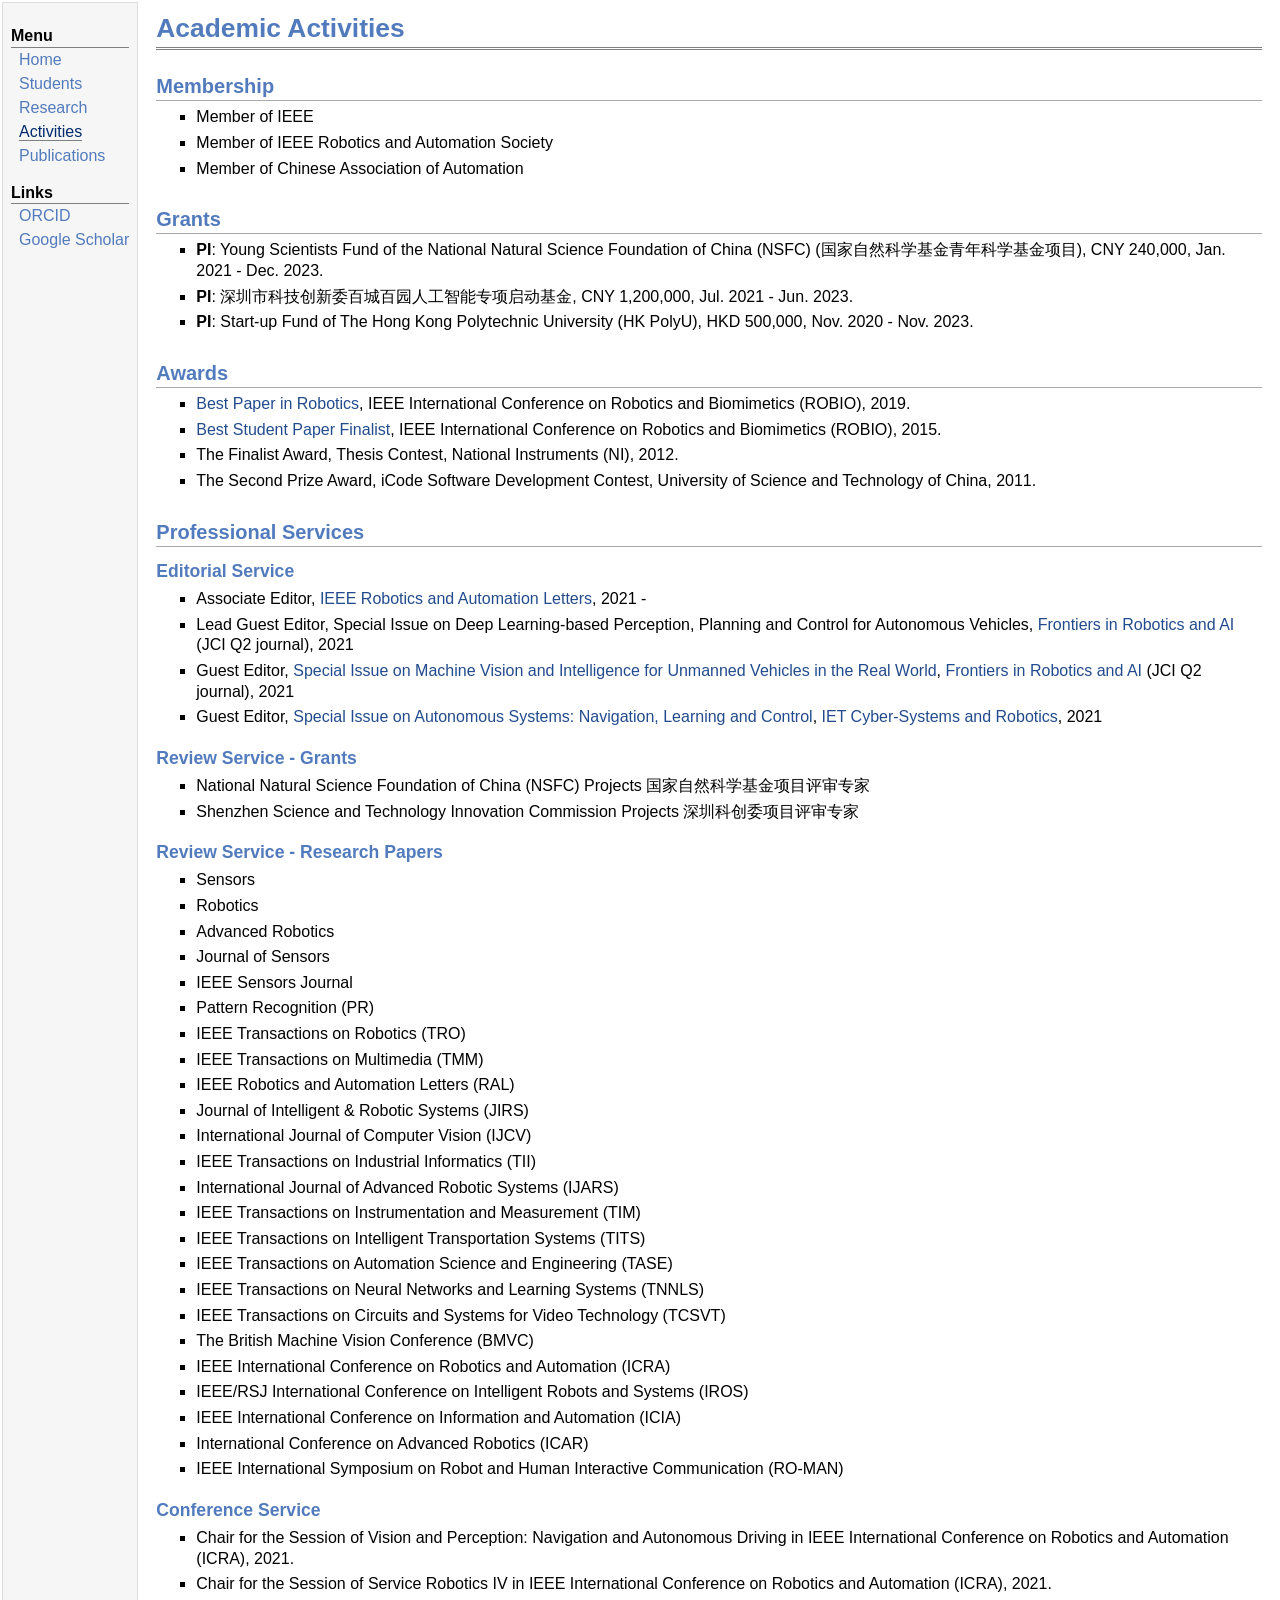
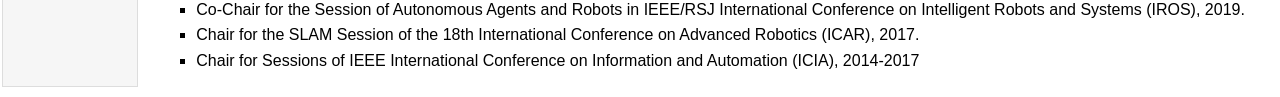
<file: activities.html>
<!DOCTYPE html PUBLIC "-//W3C//DTD XHTML 1.1//EN"
  "http://www.w3.org/TR/xhtml11/DTD/xhtml11.dtd">
<html xmlns="http://www.w3.org/1999/xhtml" xml:lang="en">
<head>
<meta name="generator" content="jemdoc, see http://jemdoc.jaboc.net/" />
<meta http-equiv="Content-Type" content="text/html;charset=utf-8" />
<link rel="stylesheet" href="jemdoc.css" type="text/css" />
<title>Academic Activities</title>
</head>
<body>
<table summary="Table for page layout." id="tlayout">
<tr valign="top">
<td id="layout-menu">
<div class="menu-category">Menu</div>
<div class="menu-item"><a href="index.html">Home</a></div>
<div class="menu-item"><a href="students.html">Students</a></div>
<div class="menu-item"><a href="research.html">Research</a></div>
<div class="menu-item"><a href="activities.html" class="current">Activities</a></div>
<div class="menu-item"><a href="publications.html">Publications</a></div>
<div class="menu-category">Links</div>
<div class="menu-item"><a href="https://orcid.org/0000-0002-7704-0559">ORCID</a></div>
<div class="menu-item"><a href="https://scholar.google.com.hk/citations?user=CuCSzQQAAAAJ">Google&nbsp;Scholar</a></div>
</td>
<td id="layout-content">
<div id="toptitle">
<h1>Academic Activities</h1>
</div>
<h2>Membership</h2>
<ul>
<li><p>Member of IEEE </p>
</li>
<li><p>Member of IEEE Robotics and Automation Society</p>
</li>
<li><p>Member of Chinese Association of Automation</p>
</li>
</ul>
<h2>Grants</h2>
<ul>
<li><p><b>PI</b>: Young Scientists Fund of the National Natural Science Foundation of China (NSFC) (国家自然科学基金青年科学基金项目), CNY 240,000, Jan. 2021 - Dec. 2023.</p>
</li>
<li><p><b>PI</b>: 深圳市科技创新委百城百园人工智能专项启动基金, CNY 1,200,000, Jul. 2021 - Jun. 2023.</p>
</li>
<li><p><b>PI</b>: Start-up Fund of The Hong Kong Polytechnic University (HK PolyU), HKD 500,000, Nov. 2020 - Nov. 2023.</p>
</li>
</ul>
<h2>Awards</h2>
<ul>
<li><p><a href="doc/Best_Paper_ROBIO2019_yxsun.pdf">Best Paper in Robotics</a>, IEEE International Conference on Robotics and Biomimetics (ROBIO), 2019.</p>
</li>
<li><p><a href="doc/Best_Student_Paper_Finalist_ROBIO2015_yxsun.pdf">Best Student Paper Finalist</a>, IEEE International Conference on Robotics and Biomimetics (ROBIO), 2015.
</p>
</li>
<li><p>The Finalist Award, Thesis Contest, National Instruments (NI), 2012.</p>
</li>
<li><p>The Second Prize Award, iCode Software Development Contest, University of Science and Technology of China, 2011.
</p>
</li>
</ul>
<h2>Professional Services</h2>
<h3>Editorial Service</h3>
<ul>
<li><p>Associate Editor, <a href="https://ieeexplore.ieee.org/xpl/RecentIssue.jsp?punumber=7083369">IEEE Robotics and Automation Letters</a>, 2021 -</p>
</li>
<li><p>Lead Guest Editor, Special Issue on Deep Learning-based Perception, Planning and Control for Autonomous Vehicles, <a href="https://www.frontiersin.org/journals/robotics-and-ai">Frontiers in Robotics and AI</a> (JCI Q2 journal), 2021</p>
</li>
<li><p>Guest Editor, <a href="https://www.frontiersin.org/research-topics/23189/machine-vision-and-intelligence-for-unmanned-vehicles-in-the-real-world">Special Issue on Machine Vision and Intelligence for Unmanned Vehicles in the Real World</a>, <a href="https://www.frontiersin.org/journals/robotics-and-ai">Frontiers in Robotics and AI</a> (JCI Q2 journal), 2021</p>
</li>
<li><p>Guest Editor, <a href="doc/IET_CSR_CFP.pdf">Special Issue on Autonomous Systems: Navigation, Learning and Control</a>, <a href="https://digital-library.theiet.org/content/journals/iet-csr">IET Cyber-Systems and Robotics</a>, 2021</p>
</li>
</ul>
<h3>Review Service - Grants</h3>
<ul>
<li><p>National Natural Science Foundation of China (NSFC) Projects 国家自然科学基金项目评审专家 </p>
</li>
<li><p>Shenzhen Science and Technology Innovation Commission Projects 深圳科创委项目评审专家</p>
</li>
</ul>
<h3>Review Service - Research Papers</h3>
<ul>
<li><p>Sensors </p>
</li>
<li><p>Robotics </p>
</li>
<li><p>Advanced Robotics </p>
</li>
<li><p>Journal of Sensors </p>
</li>
<li><p>IEEE Sensors Journal </p>
</li>
<li><p>Pattern Recognition (PR)</p>
</li>
<li><p>IEEE Transactions on Robotics (TRO)  </p>
</li>
<li><p>IEEE Transactions on Multimedia (TMM) </p>
</li>
<li><p>IEEE Robotics and Automation Letters (RAL) </p>
</li>
<li><p>Journal of Intelligent &amp; Robotic Systems (JIRS)</p>
</li>
<li><p>International Journal of Computer Vision (IJCV) </p>
</li>
<li><p>IEEE Transactions on Industrial Informatics (TII) </p>
</li>
<li><p>International Journal of Advanced Robotic Systems (IJARS) </p>
</li>
<li><p>IEEE Transactions on Instrumentation and Measurement (TIM)</p>
</li>
<li><p>IEEE Transactions on Intelligent Transportation Systems (TITS) </p>
</li>
<li><p>IEEE Transactions on Automation Science and Engineering (TASE) </p>
</li>
<li><p>IEEE Transactions on Neural Networks and Learning Systems (TNNLS)</p>
</li>
<li><p>IEEE Transactions on Circuits and Systems for Video Technology (TCSVT) </p>
</li>
<li><p>The British Machine Vision Conference (BMVC) </p>
</li>
<li><p>IEEE International Conference on Robotics and Automation (ICRA) </p>
</li>
<li><p>IEEE/RSJ International Conference on Intelligent Robots and Systems (IROS) </p>
</li>
<li><p>IEEE International Conference on Information and Automation (ICIA) </p>
</li>
<li><p>International Conference on Advanced Robotics (ICAR) </p>
</li>
<li><p>IEEE International Symposium on Robot and Human Interactive Communication (RO-MAN) </p>
</li>
</ul>
<h3>Conference Service</h3>
<ul>
<li><p>Chair for the Session of Vision and Perception: Navigation and Autonomous Driving in IEEE International Conference on Robotics and Automation (ICRA), 2021.</p>
</li>
<li><p>Chair for the Session of Service Robotics IV in IEEE International Conference on Robotics and Automation (ICRA), 2021.</p>
</li>
<li><p>Co-Chair for the Session of Autonomous Agents and Robots in IEEE/RSJ International Conference on Intelligent Robots and Systems (IROS), 2019.</p>
</li>
<li><p>Chair for the SLAM Session of the 18th International Conference on Advanced Robotics (ICAR), 2017.</p>
</li>
<li><p>Chair for Sessions of IEEE International Conference on Information and Automation (ICIA), 2014-2017</p>
</li>
</ul>
</td>
</tr>
</table>
</body>
</html>
</file>
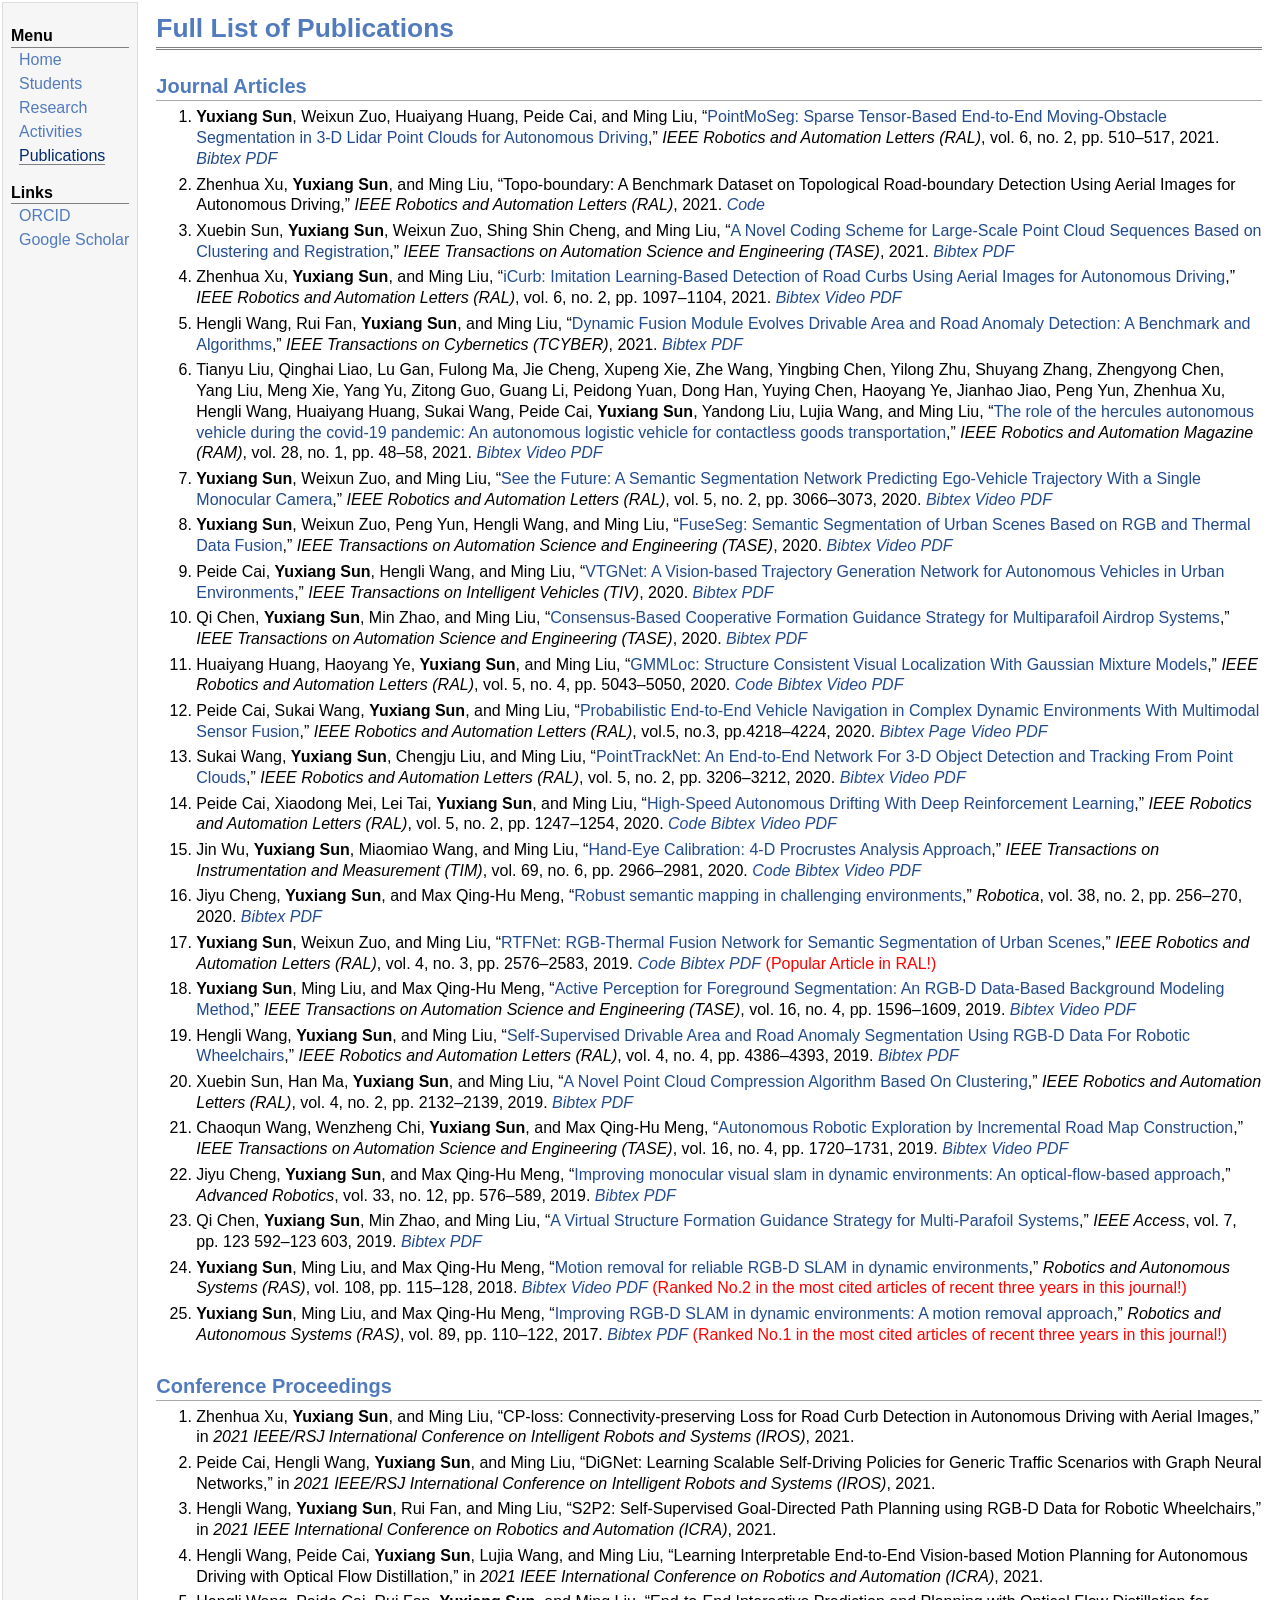
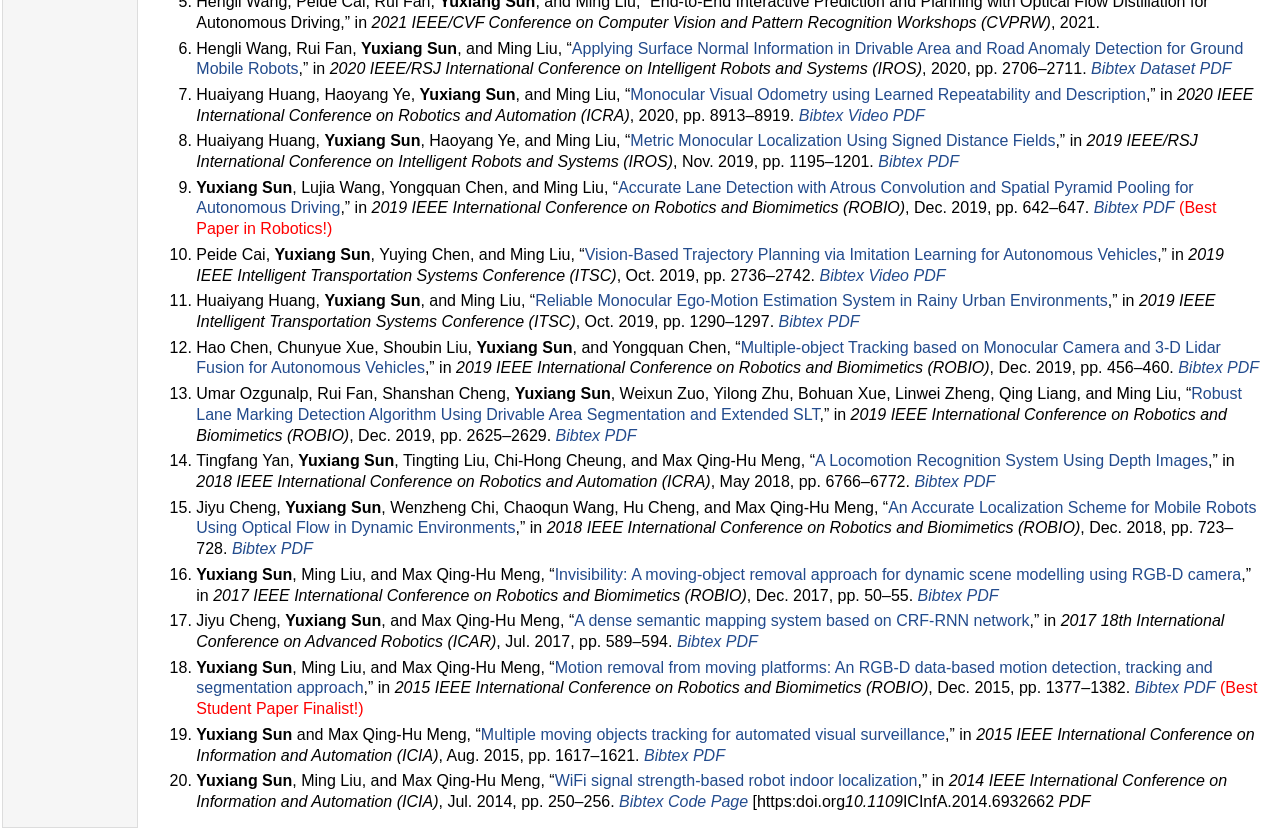
<file: publications.html>
<!DOCTYPE html PUBLIC "-//W3C//DTD XHTML 1.1//EN"
  "http://www.w3.org/TR/xhtml11/DTD/xhtml11.dtd">
<html xmlns="http://www.w3.org/1999/xhtml" xml:lang="en">
<head>
<meta name="generator" content="jemdoc, see http://jemdoc.jaboc.net/" />
<meta http-equiv="Content-Type" content="text/html;charset=utf-8" />
<link rel="stylesheet" href="jemdoc.css" type="text/css" />
<title>Full List of Publications</title>
</head>
<body>
<table summary="Table for page layout." id="tlayout">
<tr valign="top">
<td id="layout-menu">
<div class="menu-category">Menu</div>
<div class="menu-item"><a href="index.html">Home</a></div>
<div class="menu-item"><a href="students.html">Students</a></div>
<div class="menu-item"><a href="research.html">Research</a></div>
<div class="menu-item"><a href="activities.html">Activities</a></div>
<div class="menu-item"><a href="publications.html" class="current">Publications</a></div>
<div class="menu-category">Links</div>
<div class="menu-item"><a href="https://orcid.org/0000-0002-7704-0559">ORCID</a></div>
<div class="menu-item"><a href="https://scholar.google.com.hk/citations?user=CuCSzQQAAAAJ">Google&nbsp;Scholar</a></div>
</td>
<td id="layout-content">
<div id="toptitle">
<h1>Full List of Publications</h1>
</div>
<h2>Journal Articles</h2>
<ol>
<li><p><b>Yuxiang Sun</b>, Weixun Zuo, Huaiyang Huang, Peide Cai, and Ming Liu, “<a href="https://doi.org/10.1109/LRA.2020.3047783">PointMoSeg: Sparse Tensor-Based End-to-End Moving-Obstacle Segmentation in 3-D Lidar Point Clouds for Autonomous Driving</a>,” <i>IEEE Robotics and Automation Letters (RAL)</i>, vol. 6, no. 2, pp. 510–517, 2021. <a href="pub/RAL2021_pointmoseg.txt"><i>Bibtex</i></a> <a href="pub/RAL2021_pointmoseg.pdf"><i>PDF</i></a> </p>
</li>
<li><p>Zhenhua Xu, <b>Yuxiang Sun</b>, and Ming Liu, “Topo-boundary: A Benchmark Dataset on Topological Road-boundary Detection Using Aerial Images for Autonomous Driving,” <i>IEEE Robotics and Automation Letters (RAL)</i>, 2021. <a href="https://github.com/TonyXuQAQ/Topo-boundary"><i>Code</i></a></p>
</li>
<li><p>Xuebin Sun, <b>Yuxiang Sun</b>, Weixun Zuo, Shing Shin Cheng, and Ming Liu, “<a href="https://doi.org/10.1109/TASE.2021.3082196">A Novel Coding Scheme for Large-Scale Point Cloud Sequences Based on Clustering and Registration</a>,” <i>IEEE Transactions on Automation Science and Engineering (TASE)</i>, 2021. <a href="pub/TASE2021_a.txt"><i>Bibtex</i></a> <a href="https://doi.org/10.1109/TASE.2021.3082196"><i>PDF</i></a></p>
</li>
<li><p>Zhenhua Xu, <b>Yuxiang Sun</b>, and Ming Liu, “<a href="https://doi.org/10.1109/LRA.2021.3056344">iCurb: Imitation Learning-Based Detection of Road Curbs Using Aerial Images for Autonomous Driving</a>,” <i>IEEE Robotics and Automation Letters (RAL)</i>, vol. 6, no. 2, pp. 1097–1104, 2021. <a href="pub/RAL2021_icurb.txt"><i>Bibtex</i></a> <a href="https://www.youtube.com/watch?v=xWjrrcEAQi0"><i>Video</i></a> <a href="https://doi.org/10.1109/LRA.2021.3056344"><i>PDF</i></a></p>
</li>
<li><p>Hengli Wang, Rui Fan, <b>Yuxiang Sun</b>, and Ming Liu, “<a href="https://doi.org/10.1109/TCYB.2021.3064089">Dynamic Fusion Module Evolves Drivable Area and Road Anomaly Detection: A Benchmark and Algorithms</a>,” <i>IEEE Transactions on Cybernetics (TCYBER)</i>, 2021. <a href="pub/TCYBER2021_dynamic.txt"><i>Bibtex</i></a> <a href="https://doi.org/10.1109/TCYB.2021.3064089"><i>PDF</i></a></p>
</li>
<li><p>Tianyu Liu, Qinghai Liao, Lu Gan, Fulong Ma, Jie Cheng, Xupeng Xie, Zhe Wang, Yingbing Chen, Yilong Zhu, Shuyang Zhang, Zhengyong Chen, Yang Liu, Meng Xie, Yang Yu, Zitong Guo, Guang Li, Peidong Yuan, Dong Han, Yuying Chen, Haoyang Ye, Jianhao Jiao, Peng Yun, Zhenhua Xu, Hengli Wang, Huaiyang Huang, Sukai Wang, Peide Cai, <b>Yuxiang Sun</b>, Yandong Liu, Lujia Wang, and Ming Liu, “<a href="https://doi.org/10.1109/MRA.2020.3045040">The role of the hercules autonomous vehicle during the covid-19 pandemic: An autonomous logistic vehicle for contactless goods transportation</a>,” <i>IEEE Robotics and Automation Magazine (RAM)</i>, vol. 28, no. 1, pp. 48–58, 2021. <a href="pub/RAM2021_the.txt"><i>Bibtex</i></a> <a href="https://www.youtube.com/watch?v=w_0oG3GIK_g"><i>Video</i></a> <a href="https://doi.org/10.1109/MRA.2020.3045040"><i>PDF</i></a></p>
</li>
<li><p><b>Yuxiang Sun</b>, Weixun Zuo, and Ming Liu, “<a href="https://doi.org/10.1109/LRA.2020.2975414">See the Future: A Semantic Segmentation Network Predicting Ego-Vehicle Trajectory With a Single Monocular Camera</a>,” <i>IEEE Robotics and Automation Letters (RAL)</i>, vol. 5, no. 2, pp. 3066–3073, 2020. <a href="pub/RAL2020_see.txt"><i>Bibtex</i></a> <a href="https://github.com/yuxiangsun/See-the-Future"><i>Video</i></a> <a href="pub/RAL2020_see.pdf"><i>PDF</i></a></p>
</li>
<li><p><b>Yuxiang Sun</b>, Weixun Zuo, Peng Yun, Hengli Wang, and Ming Liu, “<a href="https://doi.org/10.1109/TASE.2020.2993143">FuseSeg: Semantic Segmentation of Urban Scenes Based on RGB and Thermal Data Fusion</a>,” <i>IEEE Transactions on Automation Science and Engineering (TASE)</i>, 2020. <a href="pub/TASE2020_fuseseg.txt"><i>Bibtex</i></a> <a href="https://www.youtube.com/watch?v=NqCr7WNGoSc"><i>Video</i></a> <a href="https://doi.org/10.1109/TASE.2020.2993143"><i>PDF</i></a></p>
</li>
<li><p>Peide Cai, <b>Yuxiang Sun</b>, Hengli Wang, and Ming Liu, “<a href="https://doi.org/10.1109/TIV.2020.3033878">VTGNet: A Vision-based Trajectory Generation Network for Autonomous Vehicles in Urban Environments</a>,” <i>IEEE Transactions on Intelligent Vehicles (TIV)</i>, 2020. <a href="pub/TIV2020_vtgnet.txt"><i>Bibtex</i></a> <a href="https://doi.org/10.1109/TIV.2020.3033878"><i>PDF</i></a></p>
</li>
<li><p>Qi Chen, <b>Yuxiang Sun</b>, Min Zhao, and Ming Liu, “<a href="https://doi.org/10.1109/TASE.2020.3020558">Consensus-Based Cooperative Formation Guidance Strategy for Multiparafoil Airdrop Systems</a>,” <i>IEEE Transactions on Automation Science and Engineering (TASE)</i>, 2020. <a href="pub/TASE2020_consensus.txt"><i>Bibtex</i></a> <a href="https://doi.org/10.1109/TASE.2020.3020558"><i>PDF</i></a></p>
</li>
<li><p>Huaiyang Huang, Haoyang Ye, <b>Yuxiang Sun</b>, and Ming Liu, “<a href="https://doi.org/10.1109/LRA.2020.3005130">GMMLoc: Structure Consistent Visual Localization With Gaussian Mixture Models</a>,” <i>IEEE Robotics and Automation Letters (RAL)</i>, vol. 5, no. 4, pp. 5043–5050, 2020. <a href="https://github.com/HyHuang1995/gmmloc/"><i>Code</i></a> <a href="pub/RAL2020_gmmloc.txt"><i>Bibtex</i></a> <a href="https://www.youtube.com/watch?v=Ul4-H33uwx4"><i>Video</i></a> <a href="https://doi.org/10.1109/LRA.2020.3005130"><i>PDF</i></a></p>
</li>
<li><p>Peide Cai, Sukai Wang, <b>Yuxiang Sun</b>, and Ming Liu, “<a href="https://doi.org/10.1109/LRA.2020.2994027">Probabilistic End-to-End Vehicle Navigation in Complex Dynamic Environments With Multimodal Sensor Fusion</a>,” <i>IEEE Robotics and Automation Letters (RAL)</i>, vol.5, no.3, pp.4218–4224, 2020. <a href="pub/RAL2020_probabilistic.txt"><i>Bibtex</i></a> <a href="https://sites.google.com/view/pmpnet/"><i>Page</i></a> <a href="https://www.youtube.com/watch?v=XLT8P8E7P38"><i>Video</i></a> <a href="https://doi.org/10.1109/LRA.2020.2994027"><i>PDF</i></a></p>
</li>
<li><p>Sukai Wang, <b>Yuxiang Sun</b>, Chengju Liu, and Ming Liu, “<a href="https://doi.org/10.1109/LRA.2020.2974392">PointTrackNet: An End-to-End Network For 3-D Object Detection and Tracking From Point Clouds</a>,” <i>IEEE Robotics and Automation Letters (RAL)</i>, vol. 5, no. 2, pp. 3206–3212, 2020. <a href="pub/RAL2020_pointtracknet.txt"><i>Bibtex</i></a> <a href="https://www.youtube.com/watch?v=lmrCuks7yOs"><i>Video</i></a> <a href="https://doi.org/10.1109/LRA.2020.2974392"><i>PDF</i></a></p>
</li>
<li><p>Peide Cai, Xiaodong Mei, Lei Tai, <b>Yuxiang Sun</b>, and Ming Liu, “<a href="https://doi.org/10.1109/LRA.2020.2967299">High-Speed Autonomous Drifting With Deep Reinforcement Learning</a>,” <i>IEEE Robotics and Automation Letters (RAL)</i>, vol. 5, no. 2, pp. 1247–1254, 2020. <a href="https://github.com/flying-cabbage/drift_drl"><i>Code</i></a> <a href="pub/RAL2020_high.txt"><i>Bibtex</i></a> <a href="https://www.youtube.com/watch?v=0paCdx5cWeQ"><i>Video</i></a> <a href="https://doi.org/10.1109/LRA.2020.2967299"><i>PDF</i></a></p>
</li>
<li><p>Jin Wu, <b>Yuxiang Sun</b>, Miaomiao Wang, and Ming Liu, “<a href="https://doi.org/10.1109/TIM.2019.2930710">Hand-Eye Calibration: 4-D Procrustes Analysis Approach</a>,” <i>IEEE Transactions on Instrumentation and Measurement (TIM)</i>, vol. 69, no. 6, pp. 2966–2981, 2020. <a href="https://github.com/zarathustr/hand_eye_SO4"><i>Code</i></a> <a href="pub/TIM2020_hand.txt"><i>Bibtex</i></a> <a href="https://www.youtube.com/watch?v=vr78pEbBn2w"><i>Video</i></a> <a href="https://doi.org/10.1109/TIM.2019.2930710"><i>PDF</i></a></p>
</li>
<li><p>Jiyu Cheng, <b>Yuxiang Sun</b>, and Max Qing-Hu Meng, “<a href="https://doi.org/10.1017/S0263574719000584">Robust semantic mapping in challenging environments</a>,” <i>Robotica</i>, vol. 38, no. 2, pp. 256–270, 2020. <a href="pub/Robotica2020_robust.txt"><i>Bibtex</i></a> <a href="https://doi.org/10.1017/S0263574719000584"><i>PDF</i></a> </p>
</li>
<li><p><b>Yuxiang Sun</b>, Weixun Zuo, and Ming Liu, “<a href="https://doi.org/10.1109/LRA.2019.2904733">RTFNet: RGB-Thermal Fusion Network for Semantic Segmentation of Urban Scenes</a>,” <i>IEEE Robotics and Automation Letters (RAL)</i>, vol. 4, no. 3, pp. 2576–2583, 2019. <a href="https://github.com/yuxiangsun/RTFNet"><i>Code</i></a> <a href="pub/RAL2019_rtfnet.txt"><i>Bibtex</i></a> <a href="pub/RAL2019_rtfnet.pdf"><i>PDF</i></a> <font color="red">(Popular Article in RAL!)</font></p>
</li>
<li><p><b>Yuxiang Sun</b>, Ming Liu, and Max Qing-Hu Meng, “<a href="https://doi.org/10.1109/TASE.2019.2893414">Active Perception for Foreground Segmentation: An RGB-D Data-Based Background Modeling Method</a>,” <i>IEEE Transactions on Automation Science and Engineering (TASE)</i>, vol. 16, no. 4, pp. 1596–1609, 2019. <a href="pub/TASE2019_active.txt"><i>Bibtex</i></a> <a href="https://www.youtube.com/watch?v=WRGxWroEraU"><i>Video</i></a> <a href="https://doi.org/10.1109/TASE.2019.2893414"><i>PDF</i></a> </p>
</li>
<li><p>Hengli Wang, <b>Yuxiang Sun</b>, and Ming Liu, “<a href="https://doi.org/10.1109/LRA.2019.2932874">Self-Supervised Drivable Area and Road Anomaly Segmentation Using RGB-D Data For Robotic Wheelchairs</a>,” <i>IEEE Robotics and Automation Letters (RAL)</i>, vol. 4, no. 4, pp. 4386–4393, 2019. <a href="pub/RAL2019_self.txt"><i>Bibtex</i></a> <a href="https://doi.org/10.1109/LRA.2019.2932874"><i>PDF</i></a></p>
</li>
<li><p>Xuebin Sun, Han Ma, <b>Yuxiang Sun</b>, and Ming Liu, “<a href="https://doi.org/10.1109/LRA.2019.2900747">A Novel Point Cloud Compression Algorithm Based On Clustering</a>,” <i>IEEE Robotics and Automation Letters (RAL)</i>, vol. 4, no. 2, pp. 2132–2139, 2019. <a href="pub/RAL2019_a.txt"><i>Bibtex</i></a> <a href="https://doi.org/10.1109/LRA.2019.2900747"><i>PDF</i></a></p>
</li>
<li><p>Chaoqun Wang, Wenzheng Chi, <b>Yuxiang Sun</b>, and Max Qing-Hu Meng, “<a href="https://doi.org/10.1109/TASE.2019.2894748">Autonomous Robotic Exploration by Incremental Road Map Construction</a>,” <i>IEEE Transactions on Automation Science and Engineering (TASE)</i>, vol. 16, no. 4, pp. 1720–1731, 2019. <a href="pub/TASE2019_autonomous.txt"><i>Bibtex</i></a> <a href="https://www.youtube.com/watch?v=-B0YggIYkQs"><i>Video</i></a> <a href="https://doi.org/10.1109/TASE.2019.2894748"><i>PDF</i></a> </p>
</li>
<li><p>Jiyu Cheng, <b>Yuxiang Sun</b>, and Max Qing-Hu Meng, “<a href="https://doi.org/10.1080/01691864.2019.1610060">Improving monocular visual slam in dynamic environments: An optical-ﬂow-based approach</a>,” <i>Advanced Robotics</i>, vol. 33, no. 12, pp. 576–589, 2019. <a href="pub/AdvancedRobotics2019_improving.txt"><i>Bibtex</i></a> <a href="[https://doi.org/10.1080/01691864.2019.1610060"><i>PDF</i></a> </p>
</li>
<li><p>Qi Chen, <b>Yuxiang Sun</b>, Min Zhao, and Ming Liu, “<a href="https://doi.org/10.1109/ACCESS.2019.2938078">A Virtual Structure Formation Guidance Strategy for Multi-Parafoil Systems</a>,” <i>IEEE Access</i>, vol. 7, pp. 123 592–123 603, 2019. <a href="pub/Access2019_virtual.txt"><i>Bibtex</i></a> <a href="pub/Access2019_virtual.pdf"><i>PDF</i></a></p>
</li>
<li><p><b>Yuxiang Sun</b>, Ming Liu, and Max Qing-Hu Meng, “<a href="https://doi.org/10.1016/j.robot.2018.07.002">Motion removal for reliable RGB-D SLAM in dynamic environments</a>,” <i>Robotics and Autonomous Systems (RAS)</i>, vol. 108, pp. 115–128, 2018. <a href="pub/RAS2018_motion.txt"><i>Bibtex</i></a> <a href="https://www.youtube.com/watch?v=0pNRHuwpuWE"><i>Video</i></a> <a href="pub/RAS2018_motion.pdf"><i>PDF</i></a> <a href="doc/most_cited_ras_2018.png"><font color="red">(Ranked No.2 in the most cited articles of recent three years in this journal!)</font></a></p>
</li>
<li><p><b>Yuxiang Sun</b>, Ming Liu, and Max Qing-Hu Meng, “<a href="https://doi.org/10.1016/j.robot.2016.11.012">Improving RGB-D SLAM in dynamic environments: A motion removal approach</a>,” <i>Robotics and Autonomous Systems (RAS)</i>, vol. 89, pp. 110–122, 2017. <a href="pub/RAS2017_improving.txt"><i>Bibtex</i></a> <a href="pub/RAS2017_improving.pdf"><i>PDF</i></a> <a href="doc/most_cited_ras_2017.png"><font color="red">(Ranked No.1 in the most cited articles of recent three years in this journal!)</font></a></p>
</li>
</ol>
<h2>Conference Proceedings</h2>
<ol>
<li><p>Zhenhua Xu, <b>Yuxiang Sun</b>, and Ming Liu, “CP-loss: Connectivity-preserving Loss for Road Curb Detection in Autonomous Driving with Aerial Images,” in <i>2021 IEEE/RSJ International Conference on Intelligent Robots and Systems (IROS)</i>, 2021.</p>
</li>
<li><p>Peide Cai, Hengli Wang, <b>Yuxiang Sun</b>, and Ming Liu, “DiGNet: Learning Scalable Self-Driving Policies for Generic Traffic Scenarios with Graph Neural Networks,” in <i>2021 IEEE/RSJ International Conference on Intelligent Robots and Systems (IROS)</i>, 2021.</p>
</li>
<li><p>Hengli Wang, <b>Yuxiang Sun</b>, Rui Fan, and Ming Liu, “S2P2: Self-Supervised Goal-Directed Path Planning using RGB-D Data for Robotic Wheelchairs,” in <i>2021 IEEE International Conference on Robotics and Automation (ICRA)</i>, 2021.</p>
</li>
<li><p>Hengli Wang, Peide Cai, <b>Yuxiang Sun</b>, Lujia Wang, and Ming Liu, “Learning Interpretable End-to-End Vision-based Motion Planning for Autonomous Driving with Optical Flow Distillation,” in <i>2021 IEEE International Conference on Robotics and Automation (ICRA)</i>, 2021.</p>
</li>
<li><p>Hengli Wang, Peide Cai, Rui Fan, <b>Yuxiang Sun</b>, and Ming Liu, “End-to-End Interactive Prediction and Planning with Optical Flow Distillation for Autonomous Driving,” in <i>2021 IEEE/CVF Conference on Computer Vision and Pattern Recognition Workshops (CVPRW)</i>, 2021.</p>
</li>
<li><p>Hengli Wang, Rui Fan, <b>Yuxiang Sun</b>, and Ming Liu, “<a href="https://doi.org/10.1109/IROS45743.2020.9341340">Applying Surface Normal Information in Drivable Area and Road Anomaly Detection for Ground Mobile Robots</a>,” in <i>2020 IEEE/RSJ International Conference on Intelligent Robots and Systems (IROS)</i>, 2020, pp. 2706–2711. <a href="pub/IROS2020_applying.txt"><i>Bibtex</i></a> <a href="https://github.com/hlwang1124/GMRPD"><i>Dataset</i></a> <a href="https://doi.org/10.1109/IROS45743.2020.9341340"><i>PDF</i></a></p>
</li>
<li><p>Huaiyang Huang, Haoyang Ye, <b>Yuxiang Sun</b>, and Ming Liu, “<a href="https://doi.org/10.1109/ICRA40945.2020.9197406">Monocular Visual Odometry using Learned Repeatability and Description</a>,” in <i>2020 IEEE International Conference on Robotics and Automation (ICRA)</i>, 2020, pp. 8913–8919. <a href="pub/ICRA2020_monocular.txt"><i>Bibtex</i></a> <a href="https://www.youtube.com/watch?v=TqhAu1dxl9Y"><i>Video</i></a> <a href="https://doi.org/10.1109/ICRA40945.2020.9197406"><i>PDF</i></a></p>
</li>
<li><p>Huaiyang Huang, <b>Yuxiang Sun</b>, Haoyang Ye, and Ming Liu, “<a href="https://doi.org/10.1109/IROS40897.2019.8968033">Metric Monocular Localization Using Signed Distance Fields</a>,” in <i>2019 IEEE/RSJ International Conference on Intelligent Robots and Systems (IROS)</i>, Nov. 2019, pp. 1195–1201. <a href="pub/IROS2019_metric.txt"><i>Bibtex</i></a> <a href="https://doi.org/10.1109/IROS40897.2019.8968033"><i>PDF</i></a></p>
</li>
<li><p><b>Yuxiang Sun</b>, Lujia Wang, Yongquan Chen, and Ming Liu, “<a href="https://doi.org/10.1109/ROBIO49542.2019.8961705">Accurate Lane Detection with Atrous Convolution and Spatial Pyramid Pooling for Autonomous Driving</a>,” in <i>2019 IEEE International Conference on Robotics and Biomimetics (ROBIO)</i>, Dec. 2019, pp. 642–647. <a href="pub/ROBIO2019_accurate.txt"><i>Bibtex</i></a> <a href="https://doi.org/10.1109/ROBIO49542.2019.8961705"><i>PDF</i></a> <a href="doc/Best_Paper_ROBIO2019_yxsun.pdf"><font color="red">(Best Paper in Robotics!)</font></a></p>
</li>
<li><p>Peide Cai, <b>Yuxiang Sun</b>, Yuying Chen, and Ming Liu, “<a href="https://doi.org/10.1109/ITSC.2019.8917149">Vision-Based Trajectory Planning via Imitation Learning for Autonomous Vehicles</a>,” in <i>2019 IEEE Intelligent Transportation Systems Conference (ITSC)</i>, Oct. 2019, pp. 2736–2742. <a href="pub/ITSC2019_vision.txt"><i>Bibtex</i></a> <a href="https://www.youtube.com/watch?v=KsGphv78kgM"><i>Video</i></a> <a href="https://doi.org/10.1109/ITSC.2019.8917149"><i>PDF</i></a></p>
</li>
<li><p>Huaiyang Huang, <b>Yuxiang Sun</b>, and Ming Liu, “<a href="https://doi.org/10.1109/ITSC.2019.8916977">Reliable Monocular Ego-Motion Estimation System in Rainy Urban Environments</a>,” in <i>2019 IEEE Intelligent Transportation Systems Conference (ITSC)</i>, Oct. 2019, pp. 1290–1297. <a href="pub/ITSC2019_reliable.txt"><i>Bibtex</i></a> <a href="https://doi.org/10.1109/ITSC.2019.8916977"><i>PDF</i></a> </p>
</li>
<li><p>Hao Chen, Chunyue Xue, Shoubin Liu, <b>Yuxiang Sun</b>, and Yongquan Chen, “<a href="https://doi.org/10.1109/ROBIO49542.2019.8961438">Multiple-object Tracking based on Monocular Camera and 3-D Lidar Fusion for Autonomous Vehicles</a>,” in <i>2019 IEEE International Conference on Robotics and Biomimetics (ROBIO)</i>, Dec. 2019, pp. 456–460. <a href="pub/ROBIO2019_multiple.txt"><i>Bibtex</i></a> <a href="https://doi.org/10.1109/ROBIO49542.2019.8961438"><i>PDF</i></a></p>
</li>
<li><p>Umar Ozgunalp, Rui Fan, Shanshan Cheng, <b>Yuxiang Sun</b>, Weixun Zuo, Yilong Zhu, Bohuan Xue, Linwei Zheng, Qing Liang, and Ming Liu, “<a href="https://doi.org/10.1109/ROBIO49542.2019.8961686">Robust Lane Marking Detection Algorithm Using Drivable Area Segmentation and Extended SLT</a>,” in <i>2019 IEEE International Conference on Robotics and Biomimetics (ROBIO)</i>, Dec. 2019, pp. 2625–2629. <a href="pub/ROBIO2019_robust.txt"><i>Bibtex</i></a> <a href="https://doi.org/10.1109/ROBIO49542.2019.8961686"><i>PDF</i></a></p>
</li>
<li><p>Tingfang Yan, <b>Yuxiang Sun</b>, Tingting Liu, Chi-Hong Cheung, and Max Qing-Hu Meng, “<a href="https://doi.org/10.1109/ICRA.2018.8460514">A Locomotion Recognition System Using Depth Images</a>,” in <i>2018 IEEE International Conference on Robotics and Automation (ICRA)</i>, May 2018, pp. 6766–6772. <a href="pub/ICRA2018_a.txt"><i>Bibtex</i></a> <a href="https://doi.org/10.1109/ICRA.2018.8460514"><i>PDF</i></a></p>
</li>
<li><p>Jiyu Cheng, <b>Yuxiang Sun</b>, Wenzheng Chi, Chaoqun Wang, Hu Cheng, and Max Qing-Hu Meng, “<a href="https://doi.org/10.1109/ROBIO.2018.8664893">An Accurate Localization Scheme for Mobile Robots Using Optical Flow in Dynamic Environments</a>,” in <i>2018 IEEE International Conference on Robotics and Biomimetics (ROBIO)</i>, Dec. 2018, pp. 723–728. <a href="pub/ROBIO2018_an.txt"><i>Bibtex</i></a> <a href="https://doi.org/10.1109/ROBIO.2018.8664893"><i>PDF</i></a></p>
</li>
<li><p><b>Yuxiang Sun</b>, Ming Liu, and Max Qing-Hu Meng, “<a href="https://doi.org/10.1109/ROBIO.2017.8324393">Invisibility: A moving-object removal approach for dynamic scene modelling using RGB-D camera</a>,” in <i>2017 IEEE International Conference on Robotics and Biomimetics (ROBIO)</i>, Dec. 2017, pp. 50–55. <a href="pub/ROBIO2017_invisibility.txt"><i>Bibtex</i></a> <a href="https://doi.org/10.1109/ROBIO.2017.8324393"><i>PDF</i></a></p>
</li>
<li><p>Jiyu Cheng, <b>Yuxiang Sun</b>, and Max Qing-Hu Meng, “<a href="https://doi.org/10.1109/ICAR.2017.8023671">A dense semantic mapping system based on CRF-RNN network</a>,” in <i>2017 18th International Conference on Advanced Robotics (ICAR)</i>, Jul. 2017, pp. 589–594. <a href="pub/ICAR2017_a.txt"><i>Bibtex</i></a> <a href="https://doi.org/10.1109/ICAR.2017.8023671"><i>PDF</i></a></p>
</li>
<li><p><b>Yuxiang Sun</b>, Ming Liu, and Max Qing-Hu Meng, “<a href="https://doi.org/10.1109/ROBIO.2015.7418963">Motion removal from moving platforms: An RGB-D data-based motion detection, tracking and segmentation approach</a>,” in <i>2015 IEEE International Conference on Robotics and Biomimetics (ROBIO)</i>, Dec. 2015, pp. 1377–1382. <a href="pub/ROBIO2015_motion.txt"><i>Bibtex</i></a> <a href="https://doi.org/10.1109/ROBIO.2015.7418963"><i>PDF</i></a> <a href="doc/Best_Student_Paper_Finalist_ROBIO2015_yxsun.pdf"><font color="red">(Best Student Paper Finalist!)</font></a></p>
</li>
<li><p><b>Yuxiang Sun</b> and Max Qing-Hu Meng, “<a href="https://doi.org/10.1109/ICInfA.2015.7279544">Multiple moving objects tracking for automated visual surveillance</a>,” in <i>2015 IEEE International Conference on Information and Automation (ICIA)</i>, Aug. 2015, pp. 1617–1621. <a href="pub/ICIA2015_multiple.txt"><i>Bibtex</i></a> <a href="https://doi.org/10.1109/ICInfA.2015.7279544"><i>PDF</i></a></p>
</li>
<li><p><b>Yuxiang Sun</b>, Ming Liu, and Max Qing-Hu Meng, “<a href="https://doi.org/10.1109/ICInfA.2014.6932662">WiFi signal strength-based robot indoor localization</a>,” in <i>2014 IEEE International Conference on Information and Automation (ICIA)</i>, Jul. 2014, pp. 250–256. <a href="pub/ICIA2014_wifi.txt"><i>Bibtex</i></a> <a href="https://github.com/yuxiangsun/wifi_localization"><i>Code</i></a> <a href="doc/wifi_localization.html"><i>Page</i></a> [https:<i></i>doi.org<i>10.1109</i>ICInfA.2014.6932662 <i>PDF</i></p>
</li>
</ol>
</td>
</tr>
</table>
</body>
</html>
</file>
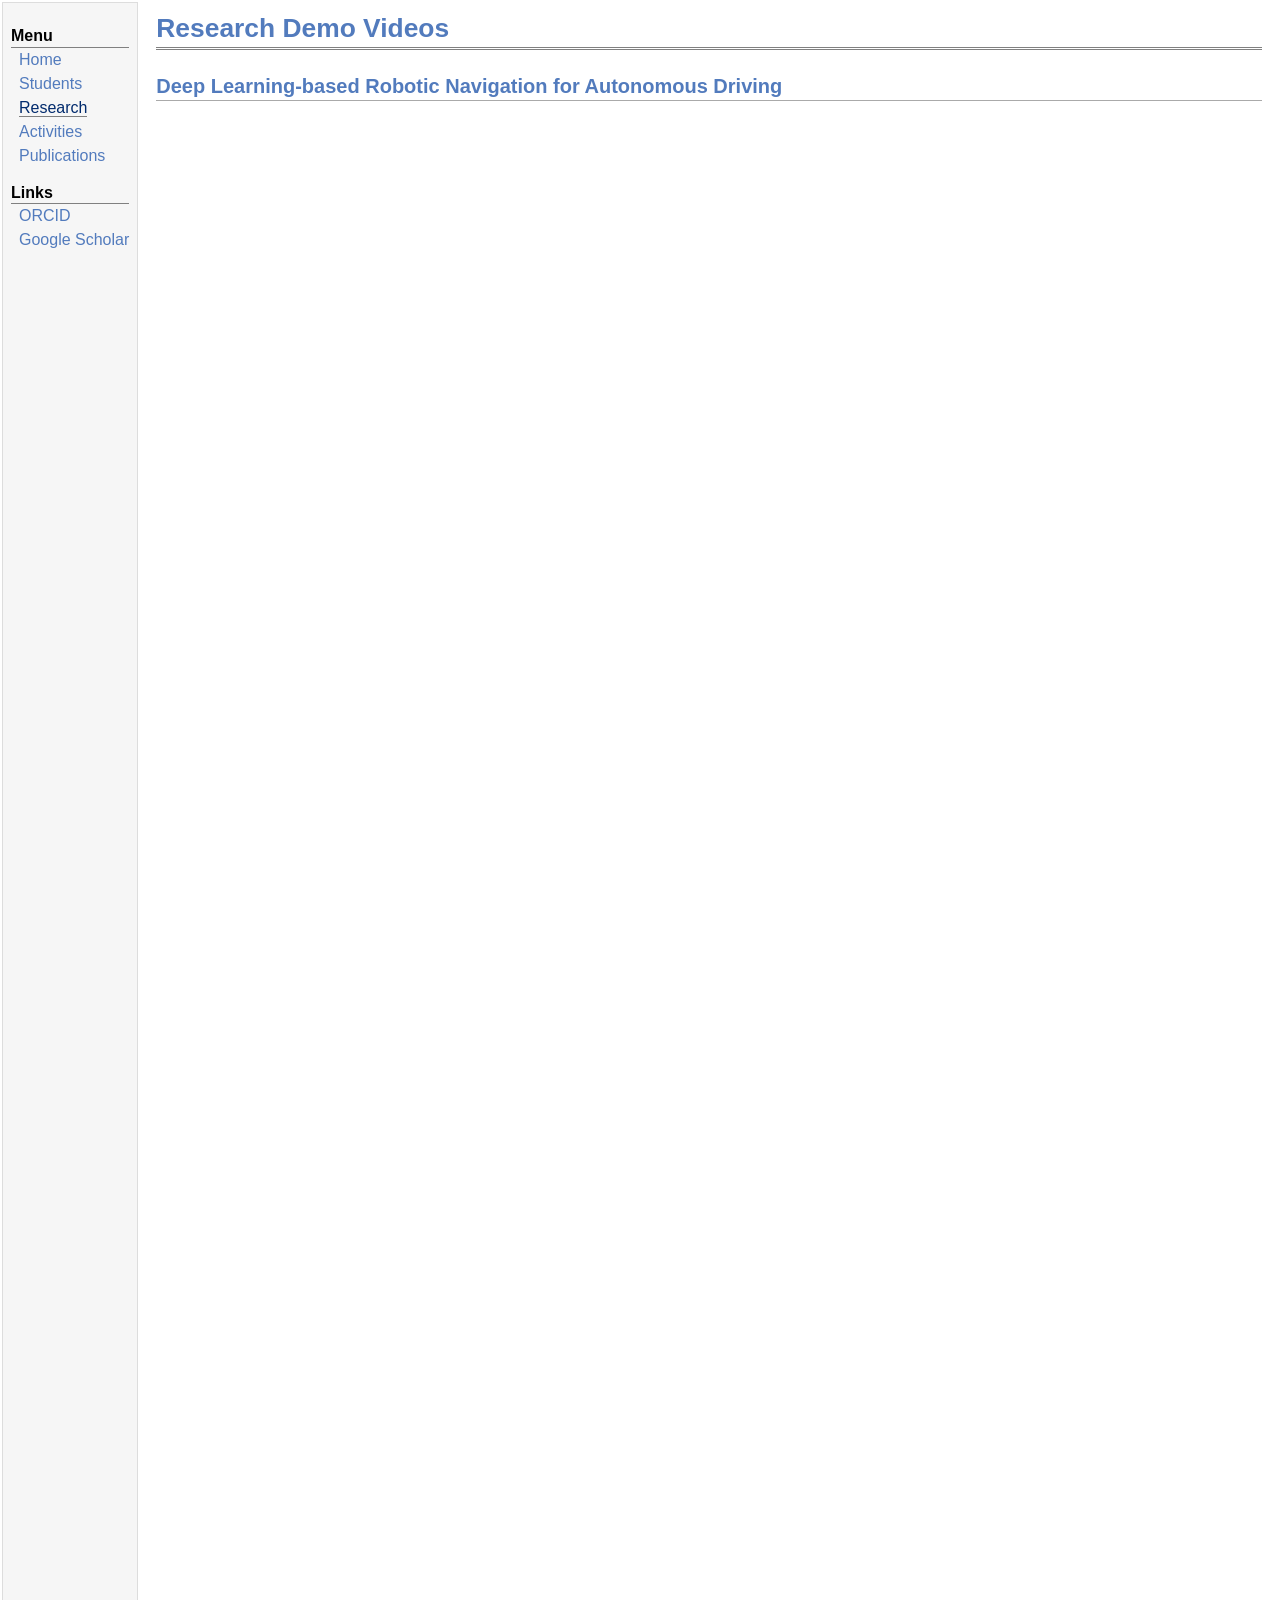
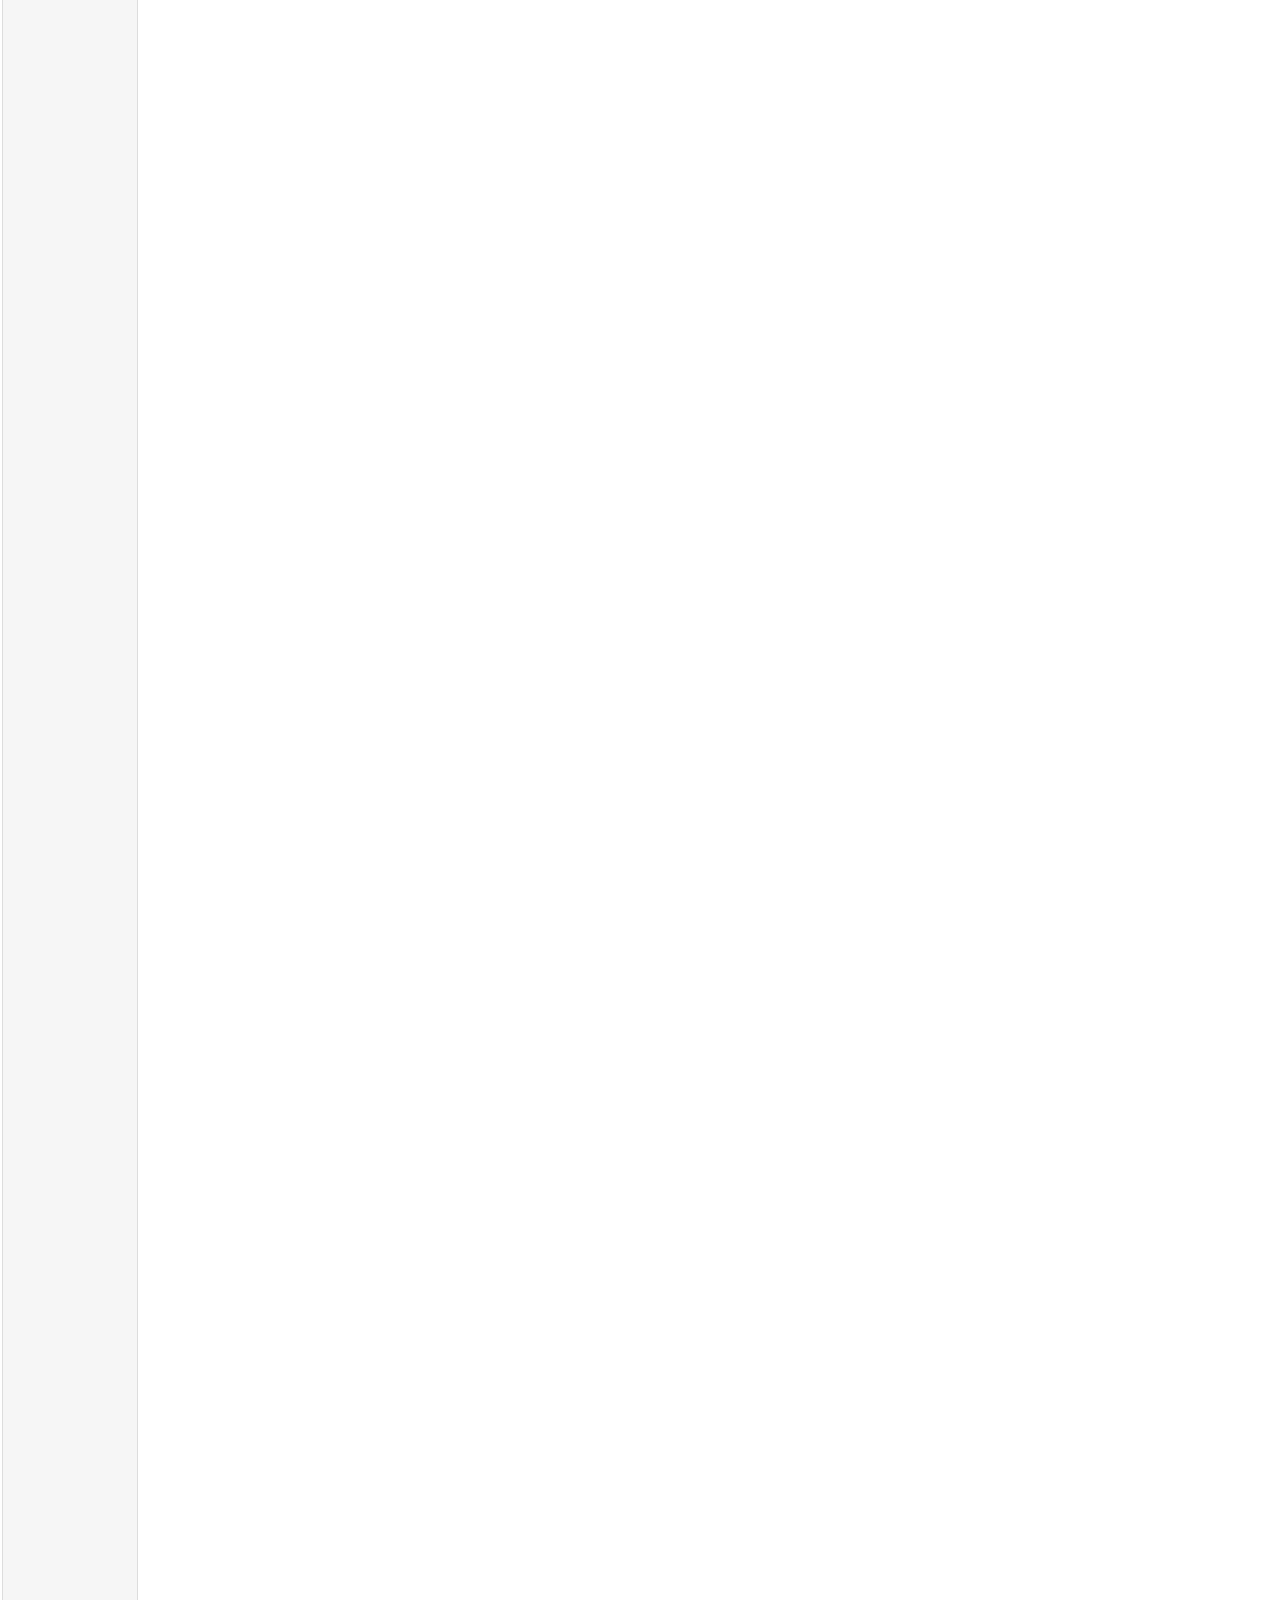
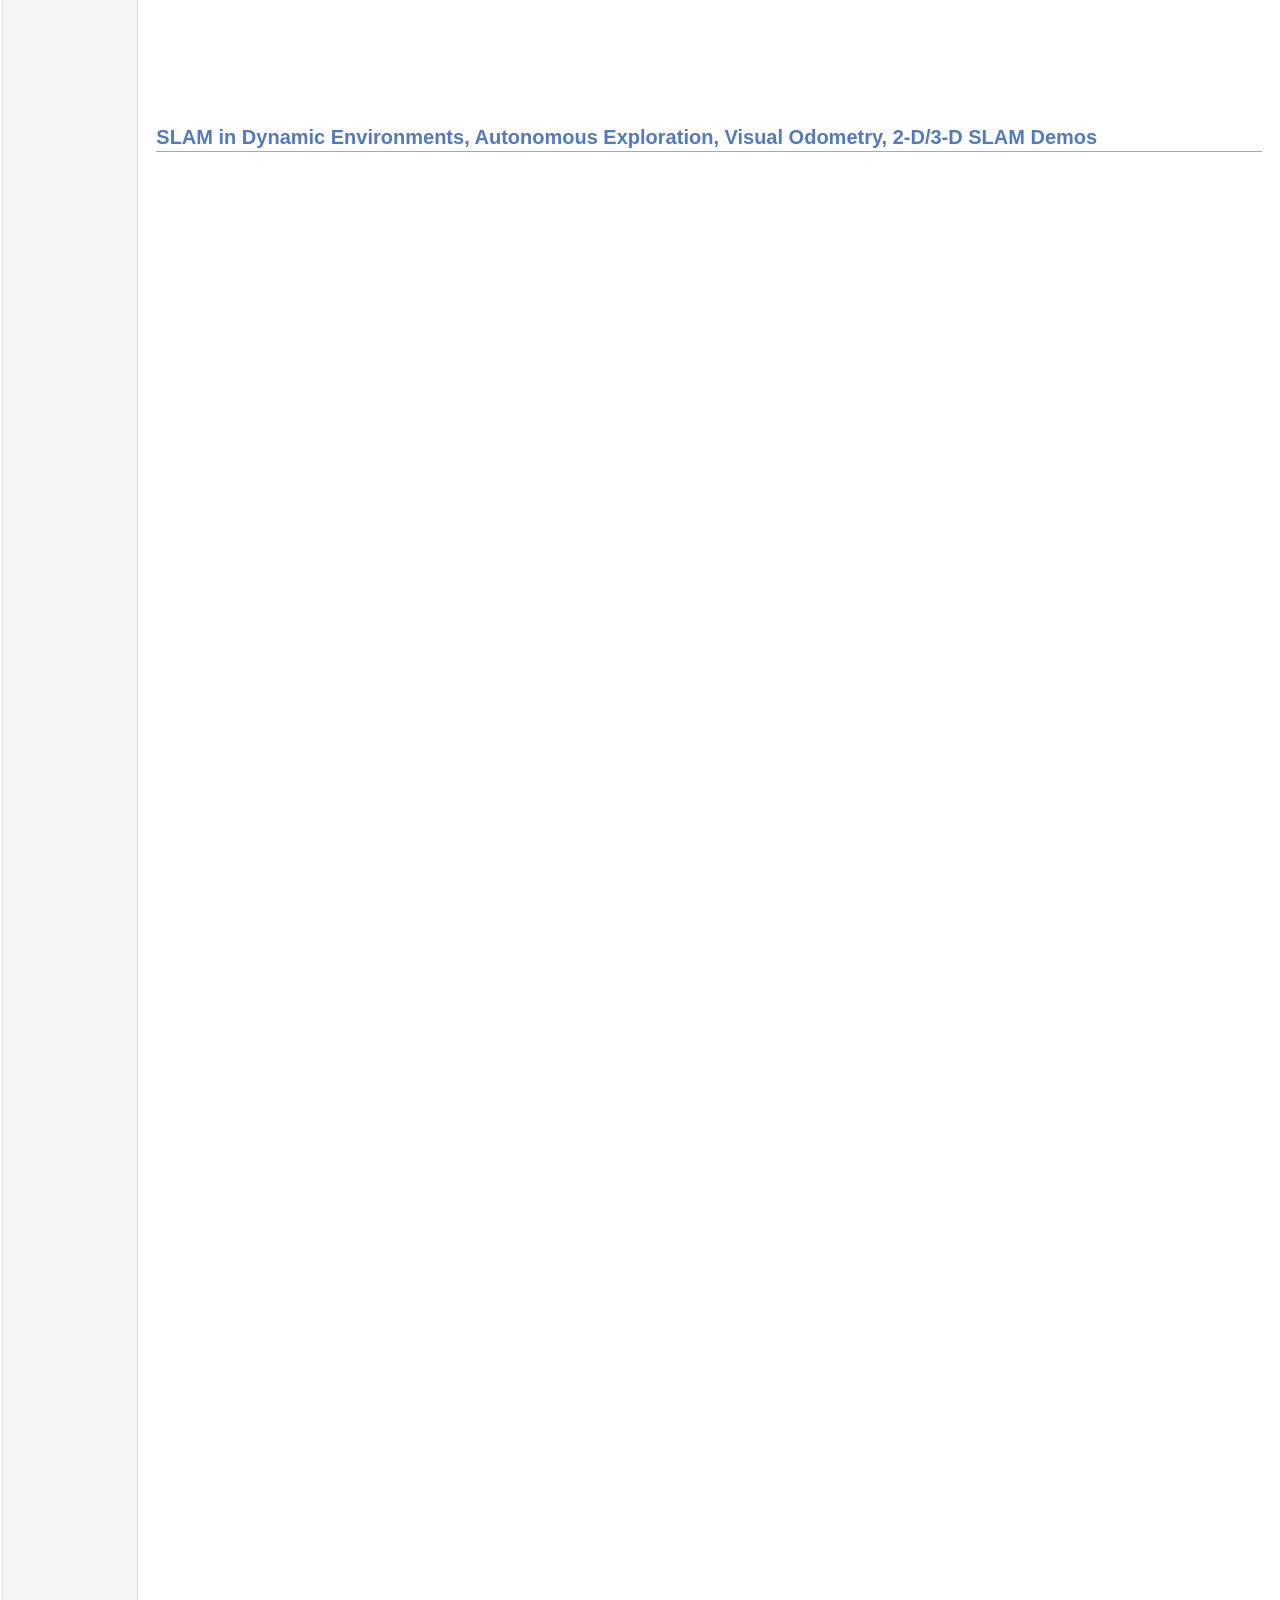
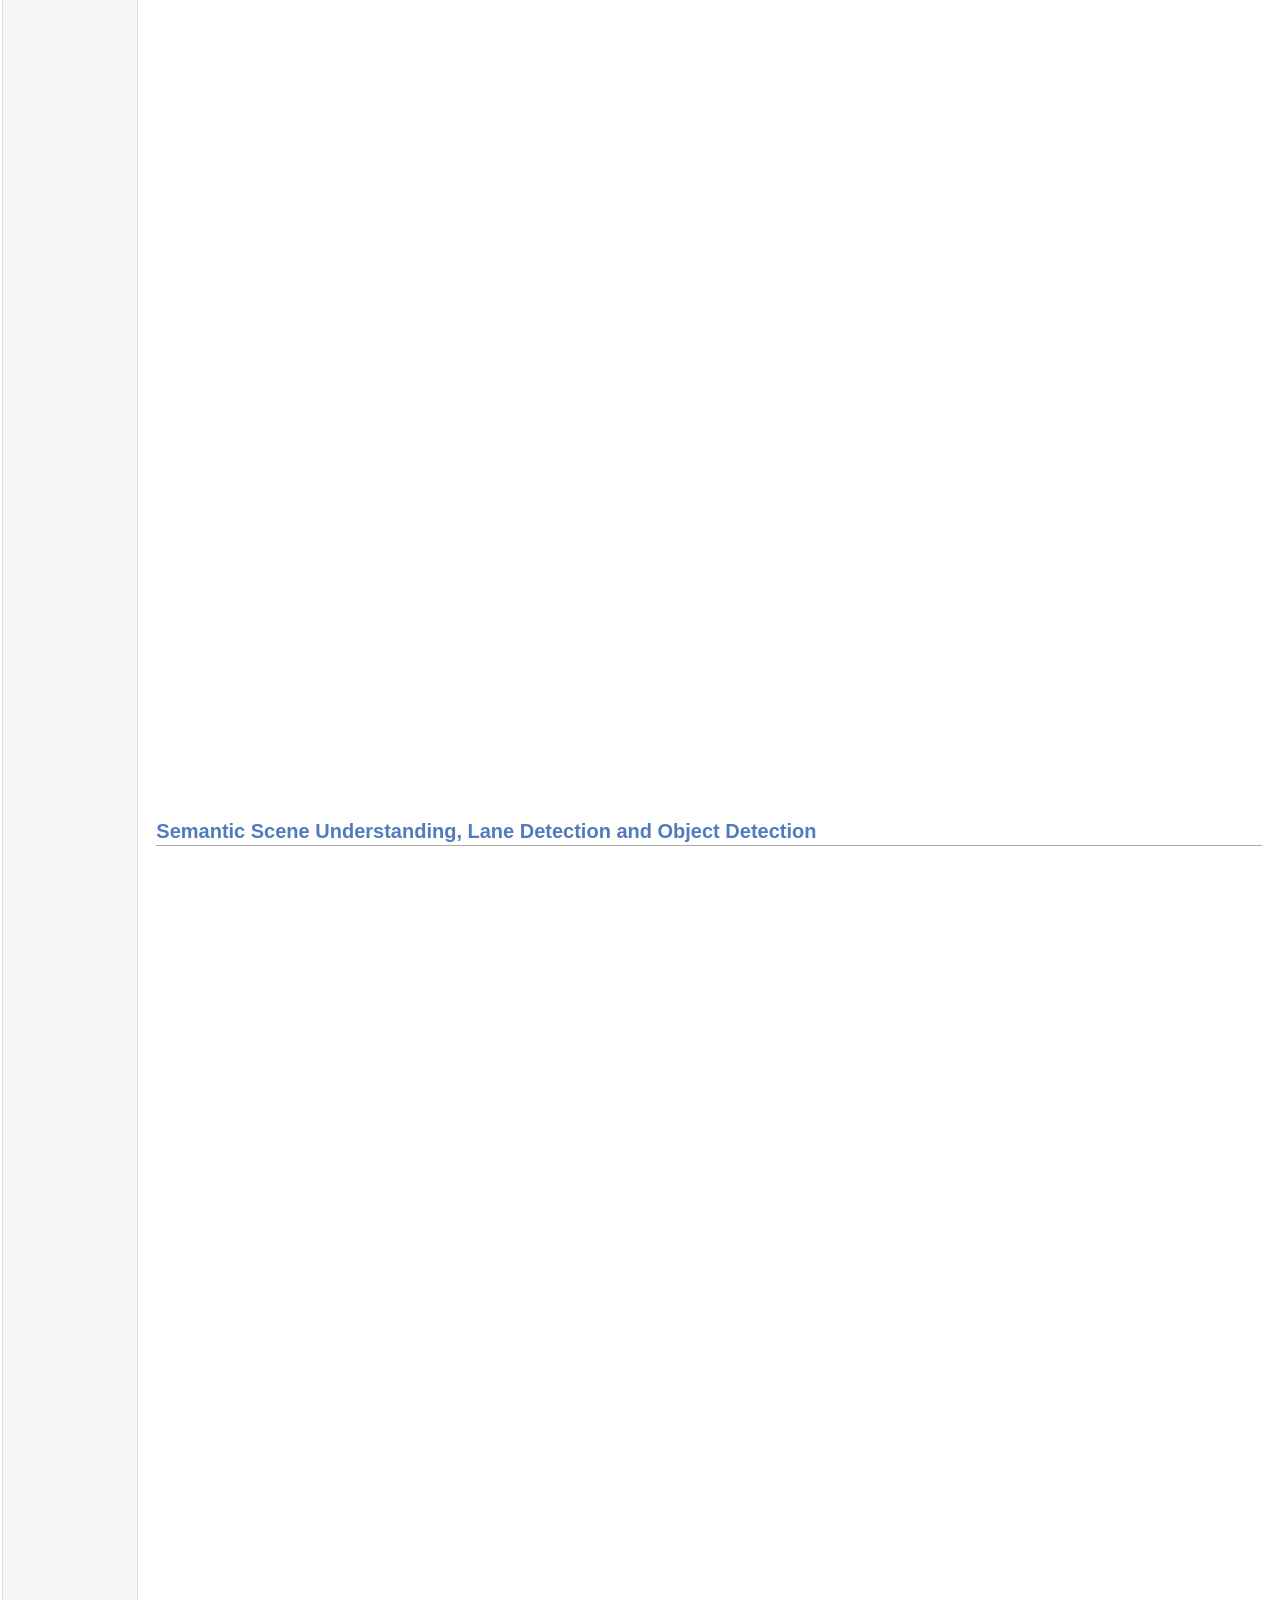
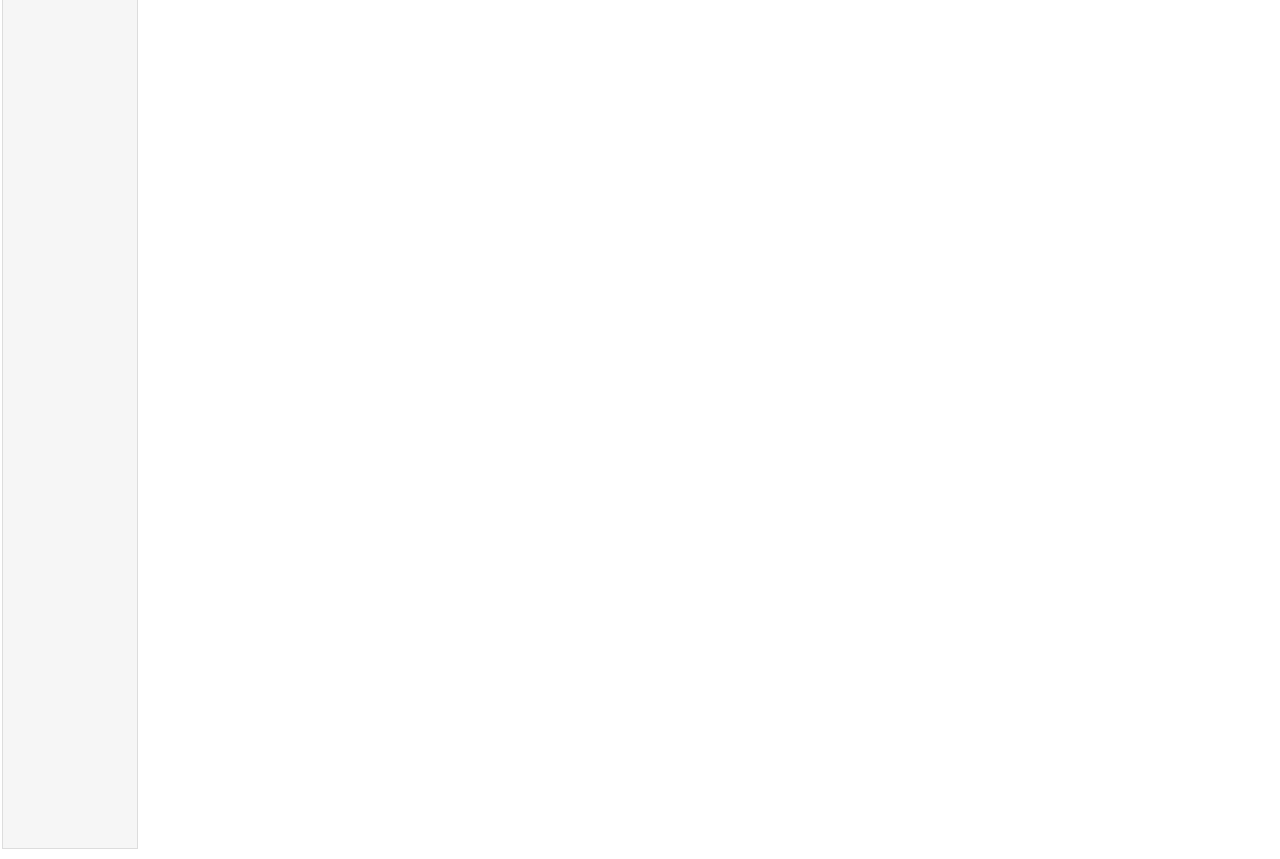
<file: research.html>
<!DOCTYPE html PUBLIC "-//W3C//DTD XHTML 1.1//EN"
  "http://www.w3.org/TR/xhtml11/DTD/xhtml11.dtd">
<html xmlns="http://www.w3.org/1999/xhtml" xml:lang="en">
<head>
<meta name="generator" content="jemdoc, see http://jemdoc.jaboc.net/" />
<meta http-equiv="Content-Type" content="text/html;charset=utf-8" />
<link rel="stylesheet" href="jemdoc.css" type="text/css" />
<title>Research Demo Videos</title>
</head>
<body>
<table summary="Table for page layout." id="tlayout">
<tr valign="top">
<td id="layout-menu">
<div class="menu-category">Menu</div>
<div class="menu-item"><a href="index.html">Home</a></div>
<div class="menu-item"><a href="students.html">Students</a></div>
<div class="menu-item"><a href="research.html" class="current">Research</a></div>
<div class="menu-item"><a href="activities.html">Activities</a></div>
<div class="menu-item"><a href="publications.html">Publications</a></div>
<div class="menu-category">Links</div>
<div class="menu-item"><a href="https://orcid.org/0000-0002-7704-0559">ORCID</a></div>
<div class="menu-item"><a href="https://scholar.google.com.hk/citations?user=CuCSzQQAAAAJ">Google&nbsp;Scholar</a></div>
</td>
<td id="layout-content">
<div id="toptitle">
<h1>Research Demo Videos</h1>
</div>
<h2>Deep Learning-based Robotic Navigation for Autonomous Driving</h2>
<iframe width="560" height="315" src="https://www.youtube.com/embed/CXGTkilzxrs" frameborder="0" allowfullscreen></iframe>
<iframe width="560" height="315" src="https://www.youtube.com/embed/02IHki7LHmU" frameborder="0" allowfullscreen></iframe>
<iframe width="560" height="315" src="https://www.youtube.com/embed/fEVxof4dMjU" frameborder="0" allowfullscreen></iframe>
<iframe width="560" height="315" src="https://www.youtube.com/embed/i_NyQkwRv_Y" frameborder="0" allowfullscreen></iframe>
<iframe width="560" height="315" src="https://www.youtube.com/embed/KsGphv78kgM" frameborder="0" allowfullscreen></iframe> 
<iframe width="560" height="315" src="https://www.youtube.com/embed/XLT8P8E7P38" frameborder="0" allowfullscreen></iframe>
<iframe width="560" height="315" src="https://www.youtube.com/embed/0paCdx5cWeQ" frameborder="0" allowfullscreen></iframe>
<iframe width="560" height="315" src="https://www.youtube.com/embed/xWjrrcEAQi0" frameborder="0" allowfullscreen></iframe>
<iframe width="560" height="315" src="https://www.youtube.com/embed/Yvk4xYA4JrI" frameborder="0" allowfullscreen></iframe>
<iframe width="560" height="315" src="https://www.youtube.com/embed/w_0oG3GIK_g" frameborder="0" allowfullscreen></iframe>
<h2>SLAM in Dynamic Environments, Autonomous Exploration, Visual Odometry, 2-D/3-D SLAM Demos</h2>
<iframe width="560" height="315" src="https://www.youtube.com/embed/0pNRHuwpuWE" frameborder="0" allowfullscreen></iframe>
<iframe width="560" height="315" src="https://www.youtube.com/embed/-B0YggIYkQs" frameborder="0" allowfullscreen></iframe>
<iframe width="560" height="315" src="https://www.youtube.com/embed/RggV1ZTf5qQ" frameborder="0" allowfullscreen></iframe>
<iframe width="560" height="315" src="https://www.youtube.com/embed/u7CtKLWeZRE" frameborder="0" allowfullscreen></iframe>
<iframe width="560" height="315" src="https://www.youtube.com/embed/hDqL0FnEbbg" frameborder="0" allowfullscreen></iframe>
<iframe width="560" height="315" src="https://www.youtube.com/embed/3oKVSe5pZhY" frameborder="0" allowfullscreen></iframe>
<iframe width="560" height="315" src="https://www.youtube.com/embed/iVndhBqpp-0" frameborder="0" allowfullscreen></iframe>
<h2>Semantic Scene Understanding, Lane Detection and Object Detection</h2>
<iframe width="560" height="315" src="https://www.youtube.com/embed/NqCr7WNGoSc" frameborder="0" allowfullscreen></iframe>
<iframe width="560" height="315" src="https://www.youtube.com/embed/WRGxWroEraU" frameborder="0" allowfullscreen></iframe>
<iframe width="560" height="315" src="https://www.youtube.com/embed/KBfsAOsJ8lw" frameborder="0" allowfullscreen></iframe> 
<iframe width="560" height="315" src="https://www.youtube.com/embed/lmrCuks7yOs" frameborder="0" allowfullscreen></iframe>
<iframe width="560" height="315" src="https://www.youtube.com/embed/xTcTTqWPM8E" frameborder="0" allowfullscreen></iframe>
</td>
</tr>
</table>
</body>
</html>
</file>
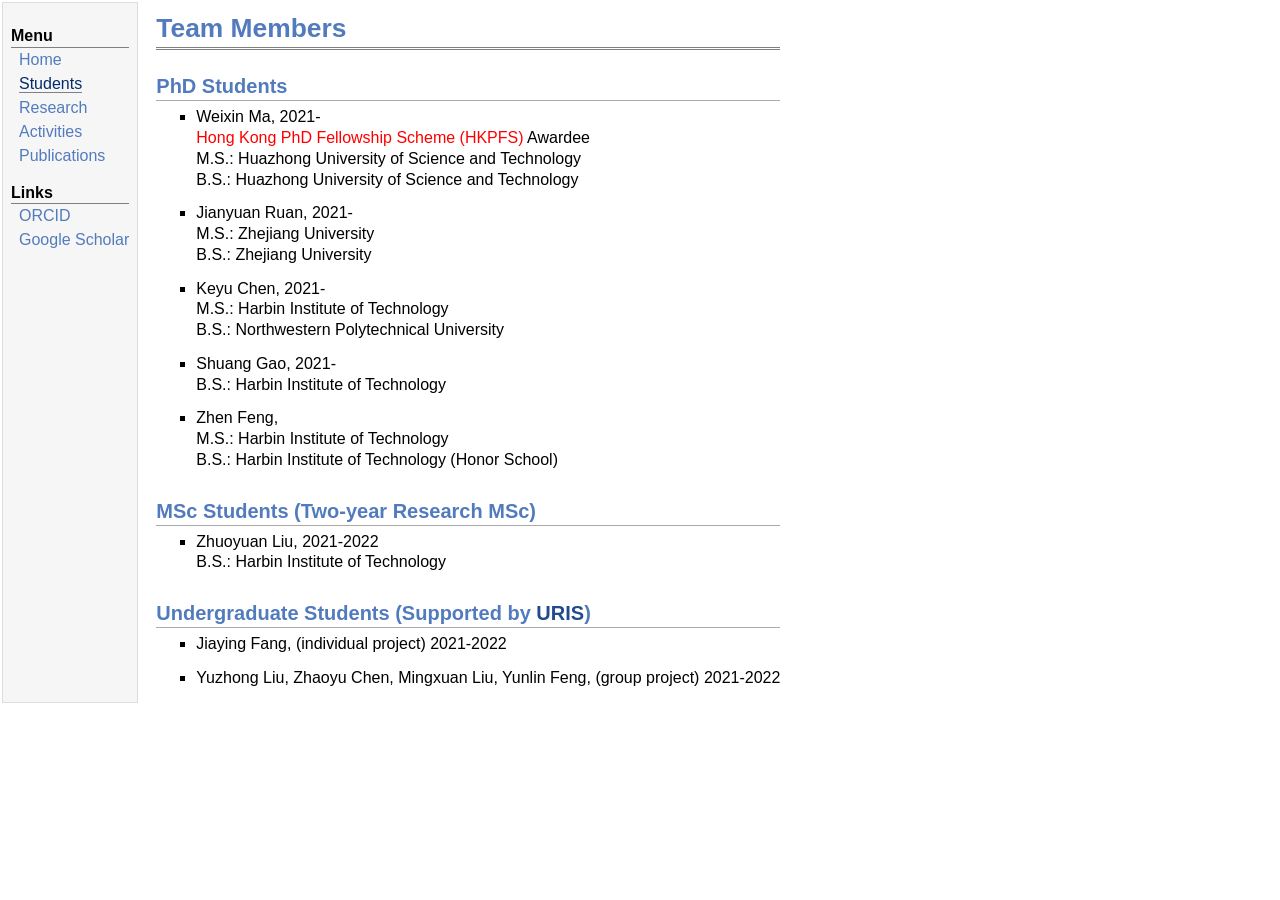
<file: students.html>
<!DOCTYPE html PUBLIC "-//W3C//DTD XHTML 1.1//EN"
  "http://www.w3.org/TR/xhtml11/DTD/xhtml11.dtd">
<html xmlns="http://www.w3.org/1999/xhtml" xml:lang="en">
<head>
<meta name="generator" content="jemdoc, see http://jemdoc.jaboc.net/" />
<meta http-equiv="Content-Type" content="text/html;charset=utf-8" />
<link rel="stylesheet" href="jemdoc.css" type="text/css" />
<title>Team Members</title>
</head>
<body>
<table summary="Table for page layout." id="tlayout">
<tr valign="top">
<td id="layout-menu">
<div class="menu-category">Menu</div>
<div class="menu-item"><a href="index.html">Home</a></div>
<div class="menu-item"><a href="students.html" class="current">Students</a></div>
<div class="menu-item"><a href="research.html">Research</a></div>
<div class="menu-item"><a href="activities.html">Activities</a></div>
<div class="menu-item"><a href="publications.html">Publications</a></div>
<div class="menu-category">Links</div>
<div class="menu-item"><a href="https://orcid.org/0000-0002-7704-0559">ORCID</a></div>
<div class="menu-item"><a href="https://scholar.google.com.hk/citations?user=CuCSzQQAAAAJ">Google&nbsp;Scholar</a></div>
</td>
<td id="layout-content">
<div id="toptitle">
<h1>Team Members</h1>
</div>
<h2>PhD Students</h2>
<ul>
<li><p>Weixin Ma, 2021- <br />
<a href="https://cerg1.ugc.edu.hk/hkpfs"><font color="red">Hong Kong PhD Fellowship Scheme (HKPFS)</font></a> Awardee <br />
M.S.: Huazhong University of Science and Technology <br />
B.S.: Huazhong University of Science and Technology</p>
</li>
</ul>
<ul>
<li><p>Jianyuan Ruan, 2021- <br />
M.S.: Zhejiang University <br />
B.S.: Zhejiang University</p>
</li>
</ul>
<ul>
<li><p>Keyu Chen, 2021- <br />
M.S.: Harbin Institute of Technology <br />
B.S.: Northwestern Polytechnical University <br /></p>
</li>
</ul>
<ul>
<li><p>Shuang Gao, 2021- <br />
B.S.: Harbin Institute of Technology</p>
</li>
</ul>
<ul>
<li><p>Zhen Feng, <br />
M.S.: Harbin Institute of Technology <br />
B.S.: Harbin Institute of Technology (Honor School)</p>
</li>
</ul>
<h2>MSc Students (Two-year Research MSc)</h2>
<ul>
<li><p>Zhuoyuan Liu, 2021-2022 <br />
B.S.: Harbin Institute of Technology</p>
</li>
</ul>
<h2>Undergraduate Students (Supported by <a href="https://www.polyu.edu.hk/ous/URIS/">URIS</a>)</h2>
<ul>
<li><p>Jiaying Fang, (individual project) 2021-2022 <br /></p>
</li>
</ul>
<ul>
<li><p>Yuzhong Liu, Zhaoyu Chen, Mingxuan Liu, Yunlin Feng, (group project) 2021-2022 </p>
</li>
</ul>
</td>
</tr>
</table>
</body>
</html>
</file>
<file: jemdoc.css>
/* Default css file for jemdoc. */

table#tlayout {
    border: none;
    border-collapse: separate;
    background: white;
}

body {
	background: white;
	/*font-family: Verdana, Georgia, serif;*/
	font-family: Helvetica, Arial, Microsoft YaHei, sans-serif;
    #font-family: Verdana, Geneva, sans-serif;
	padding-bottom: 8px;
	margin: 0;
}

#layout-menu {
	background: #f6f6f6;
	border: 1px solid #dddddd;
	padding-top: 0.5em;
	padding-left: 8px;
	padding-right: 8px;
	font-size: 1.0em;
	width: auto;
	white-space: nowrap;
    text-align: left;
    vertical-align: top;
}

#layout-menu td {
	background: #f4f4f4;
    vertical-align: top;
}

#layout-content {
	padding-top: 0.0em;
	padding-left: 1.0em;
	padding-right: 1.0em;
    border: none;
    background: white;
    text-align: left;
    vertical-align: top;
}

#layout-menu a {
	line-height: 1.5em;
	margin-left: 0.5em;
}

tt {
    background: #ffffdd;
}

pre, tt {
	font-size: 90%;
	font-family: monaco, monospace;
}

a, a > tt {
	color: #224b8d;
	text-decoration: none;
}

a:hover {
	border-bottom: 1px gray dotted;
}

#layout-menu a.current:link, #layout-menu a.current:visited {
	color: #022b6d;
	border-bottom: 1px gray solid;
}
#layout-menu a:link, #layout-menu a:visited, #layout-menu a:hover {
	color: #527bbd;
	text-decoration: none;
}
#layout-menu a:hover {
	text-decoration: none;
}

div.menu-category {
	border-bottom: 1px solid gray;
	margin-top: 0.8em;
	padding-top: 0.2em;
	padding-bottom: 0.1em;
	font-weight: bold;
}

div.menu-item {
	padding-left: 16px;
	text-indent: -16px;
}

div#toptitle {
	padding-bottom: 0.2em;
	margin-bottom: 1.5em;
	border-bottom: 3px double gray;
}

/* Reduce space if we begin the page with a title. */
div#toptitle + h2, div#toptitle + h3 {
	margin-top: -0.7em;
}

div#subtitle {
	margin-top: 0.0em;
	margin-bottom: 0.0em;
	padding-top: 0em;
	padding-bottom: 0.1em;
}

em {
	font-style: italic;
}

strong {
	font-weight: bold;
}


h1, h2, h3 {
	color: #527bbd;
	margin-top: 0.7em;
	margin-bottom: 0.3em;
	padding-bottom: 0.2em;
	line-height: 1.0;
	padding-top: 0.5em;
	border-bottom: 1px solid #aaaaaa;
}

h1 {
	font-size: 165%;
}

h2 {
	padding-top: 0.8em;
	font-size: 125%;
}

h2 + h3 {
    padding-top: 0.2em;
}

h3 {
	font-size: 110%;
	border-bottom: none;
}

p {
	margin-top: 0.0em;
	margin-bottom: 0.8em;
	padding: 0;
	line-height: 1.3;
}

pre {
	padding: 0;
	margin: 0;
}

div#footer {
	font-size: small;
	border-top: 1px solid #c0c0c0;
	padding-top: 0.1em;
	margin-top: 4.0em;
	color: #c0c0c0;
}

div#footer a {
	color: #80a0b0;
}

div#footer-text {
	float: left;
	padding-bottom: 8px;
}

ul, ol, dl {
	margin-top: 0.2em;
	padding-top: 0;
	margin-bottom: 0.8em;
}

dt {
	margin-top: 0.5em;
	margin-bottom: 0;
}

dl {
	margin-left: 20px;
}

dd {
	color: #222222;
}

dd > *:first-child {
	margin-top: 0;
}

ul {
	list-style-position: outside;
	list-style-type: square;
}

p + ul, p + ol {
	margin-top: -0.5em;
}

li ul, li ol {
	margin-top: -0.3em;
}

ol {
	list-style-position: outside;
	list-style-type: decimal;
}

li p, dd p {
	margin-bottom: 0.3em;
}


ol ol {
	list-style-type: lower-alpha;
}

ol ol ol {
	list-style-type: lower-roman;
}

p + div.codeblock {
	margin-top: -0.6em;
}

div.codeblock, div.infoblock {
	margin-right: 0%;
	margin-top: 1.2em;
	margin-bottom: 1.3em;
}

div.blocktitle {
	font-weight: bold;
	color: #cd7b62;
	margin-top: 1.2em;
	margin-bottom: 0.1em;
}

div.blockcontent {
	border: 1px solid silver;
	padding: 0.3em 0.5em;
}

div.infoblock > div.blockcontent {
	background: #ffffee;
}

div.blockcontent p + ul, div.blockcontent p + ol {
	margin-top: 0.4em;
}

div.infoblock p {
	margin-bottom: 0em;
}

div.infoblock li p, div.infoblock dd p {
	margin-bottom: 0.5em;
}

div.infoblock p + p {
	margin-top: 0.8em;
}

div.codeblock > div.blockcontent {
	background: #f6f6f6;
}

span.pycommand {
	color: #000070;
}

span.statement {
	color: #008800;
}
span.builtin {
	color: #000088;
}
span.special {
	color: #990000;
}
span.operator {
	color: #880000;
}
span.error {
	color: #aa0000;
}
span.comment, span.comment > *, span.string, span.string > * {
	color: #606060;
}

@media print {
	#layout-menu { display: none; }
}

#fwtitle {
	margin: 2px;
}

#fwtitle #toptitle {
	padding-left: 0.5em;
	margin-bottom: 0.5em;
}

#layout-content h1:first-child, #layout-content h2:first-child, #layout-content h3:first-child {
	margin-top: -0.7em;
}

div#toptitle h1, #layout-content div#toptitle h1 {
	margin-bottom: 0.0em;
	padding-bottom: 0.1em;
	padding-top: 0;
	margin-top: 0.5em;
	border-bottom: none;
}

img.eq {
	padding: 0;
	padding-left: 0.1em;
	padding-right: 0.1em;
	margin: 0;
}

img.eqwl {
	padding-left: 2em;
	padding-top: 0.6em;
	padding-bottom: 0.2em;
	margin: 0;
}

table {
    border: 2px solid black;
    border-collapse: collapse;
}

td {
    padding: 2px;
    padding-left: 0.5em;
    padding-right: 0.5em;
    text-align: center;
    border: 1px solid gray;
}

table + table {
    margin-top: 1em;
}

tr.heading {
    font-weight: bold;
    border-bottom: 2px solid black;
}

img {
    border: none;
}

table.imgtable, table.imgtable td {
    border: none;
    text-align: left;
}
</file>
